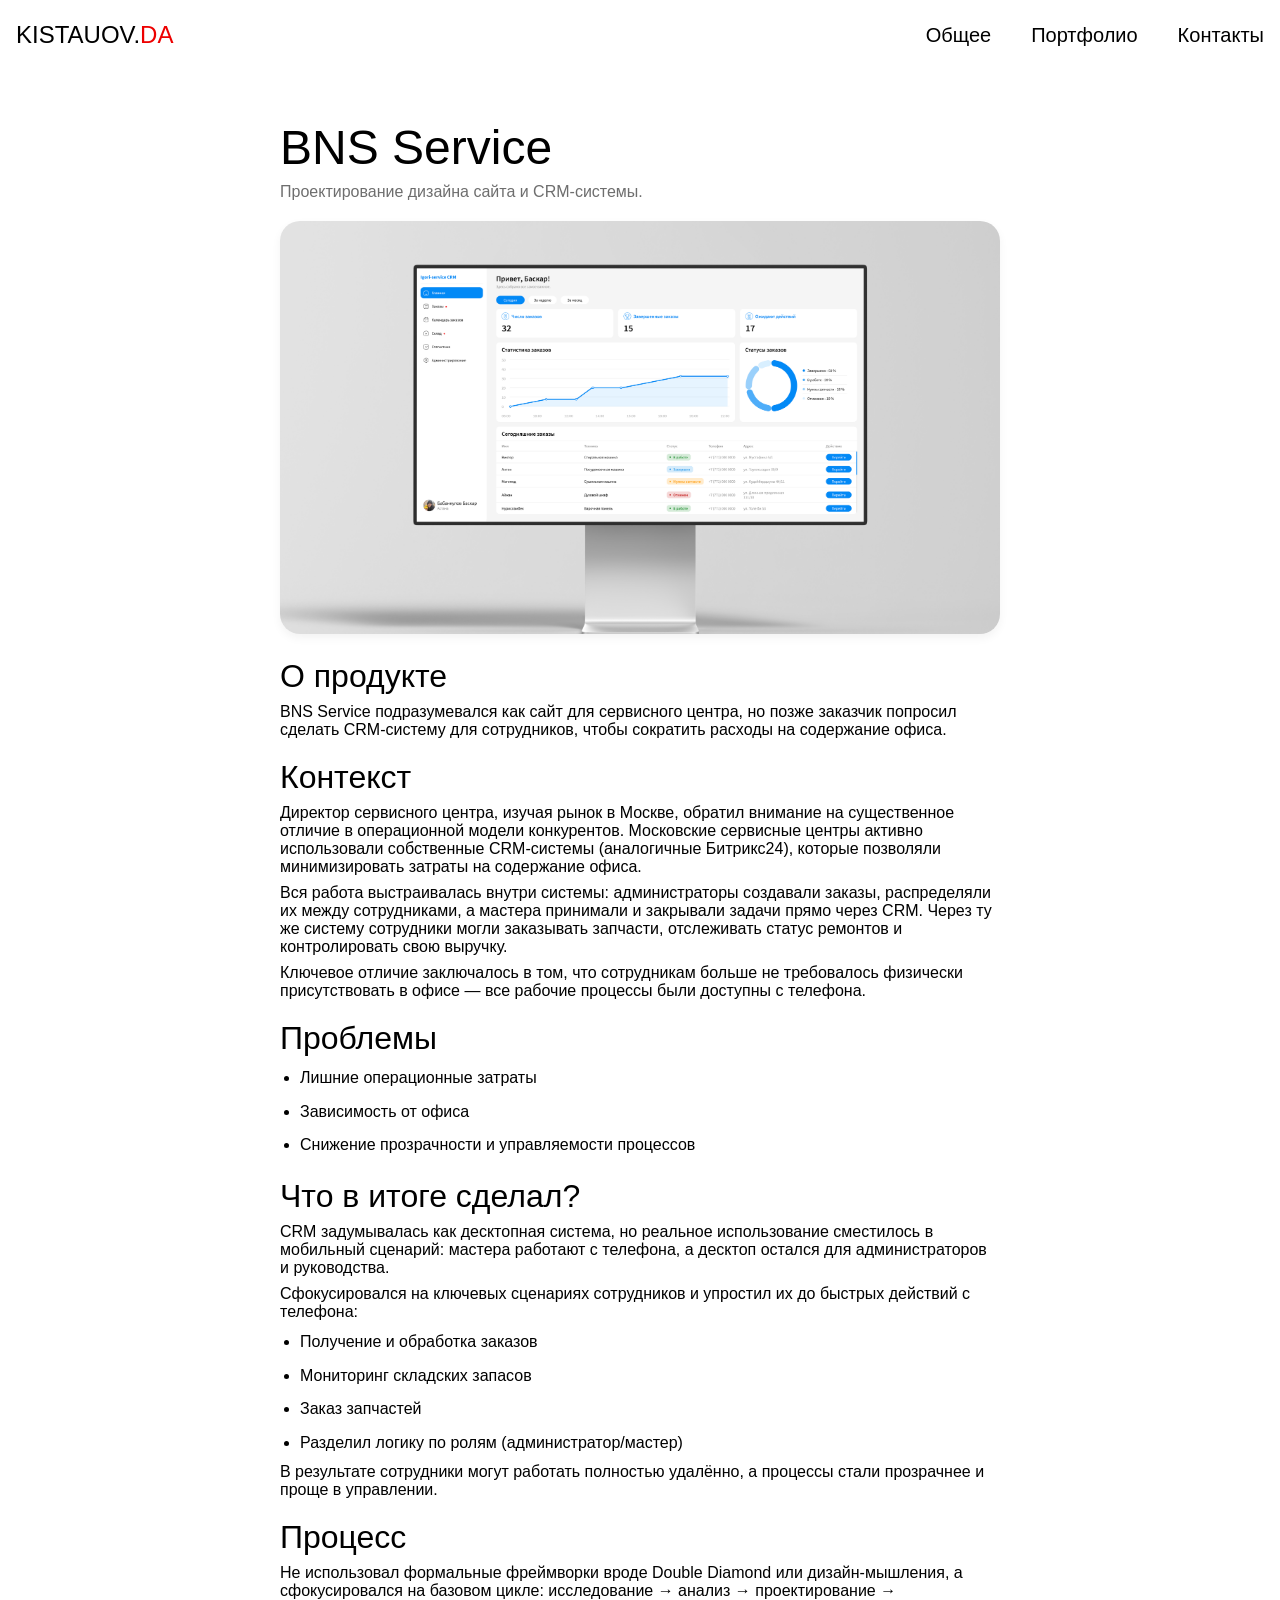
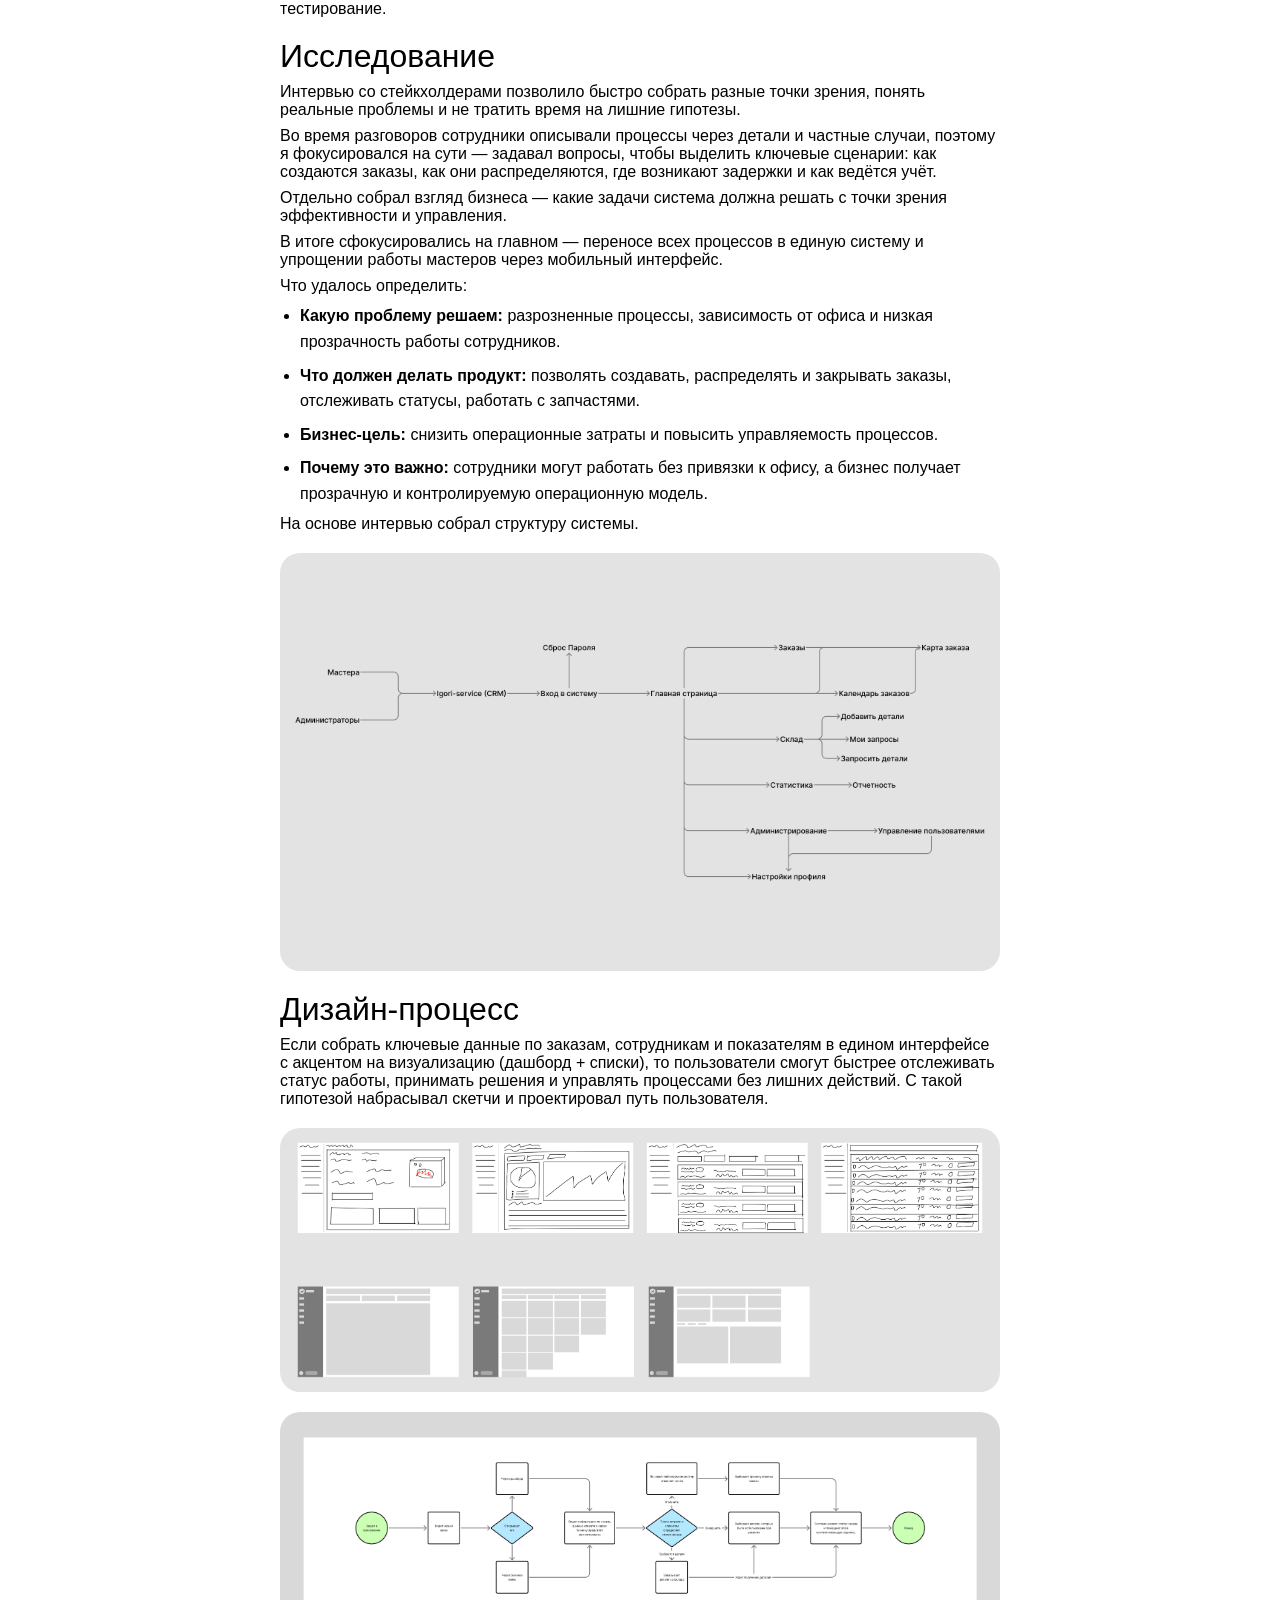
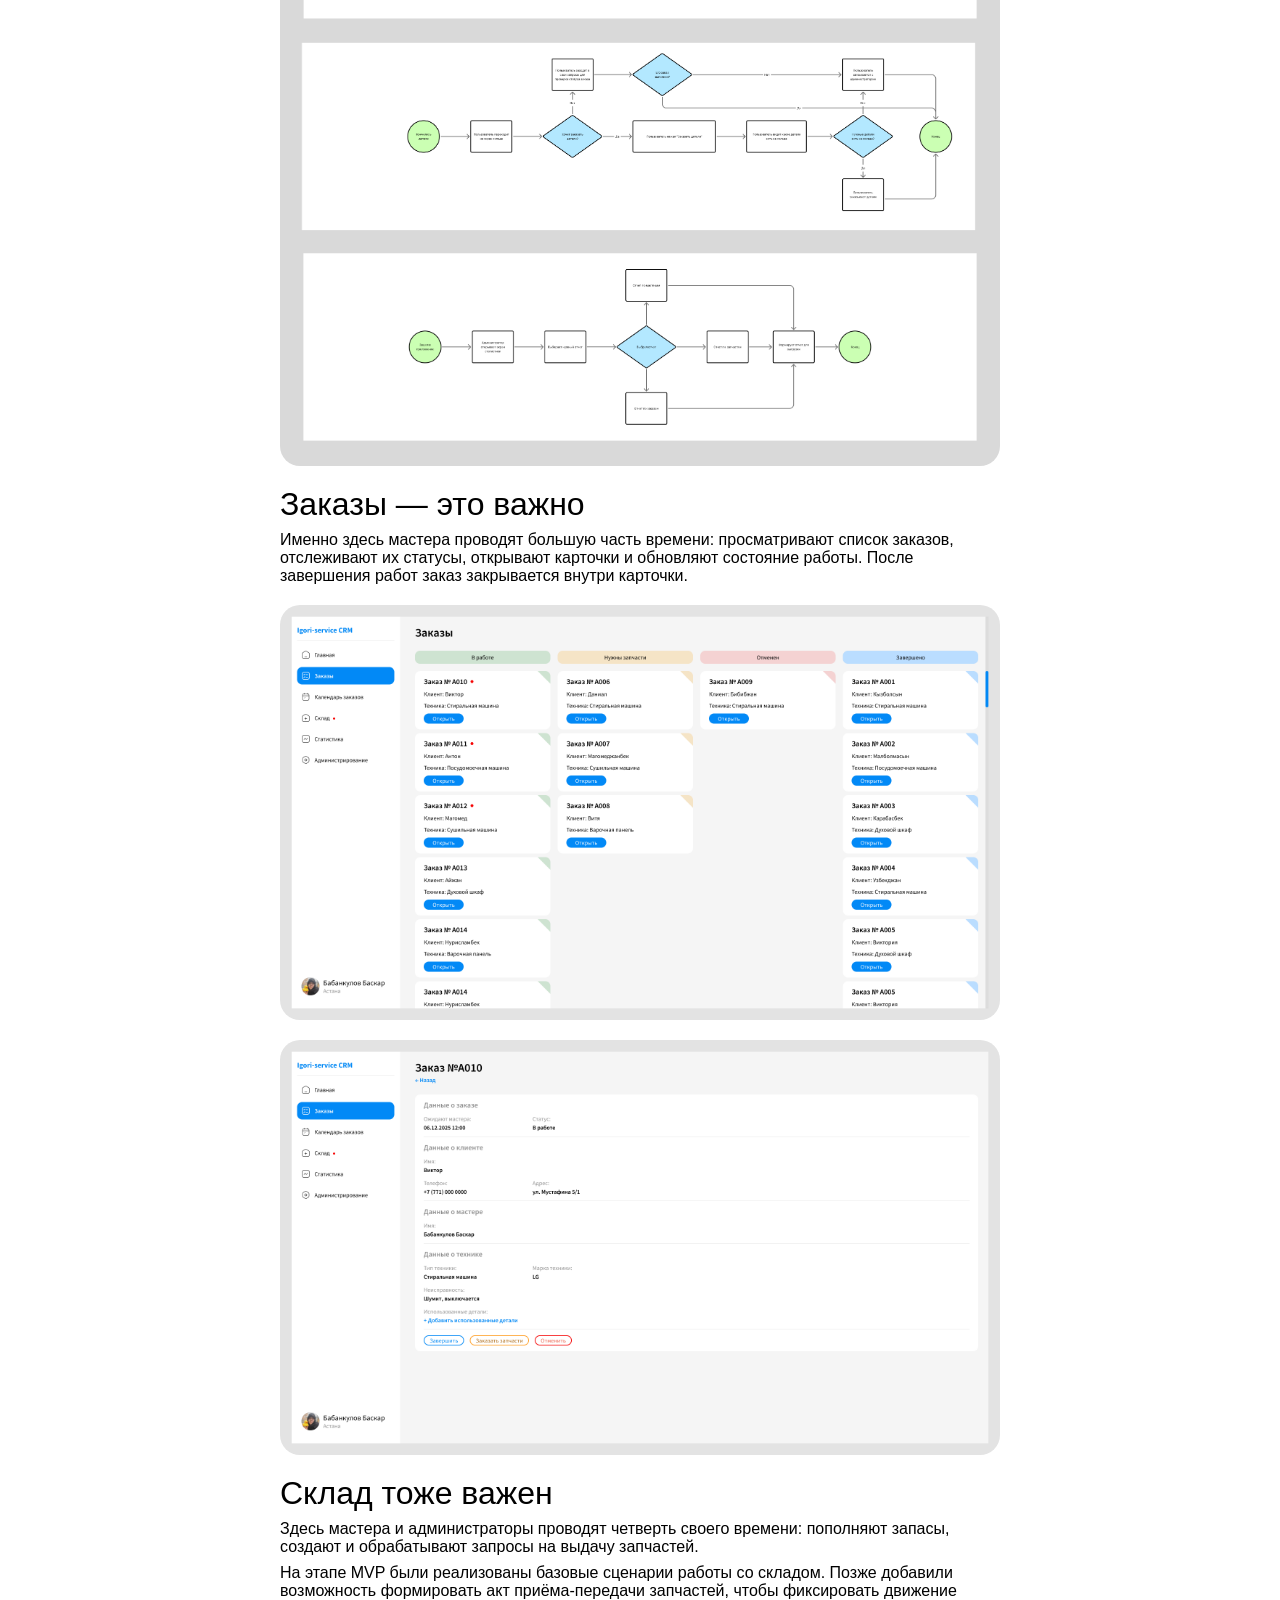
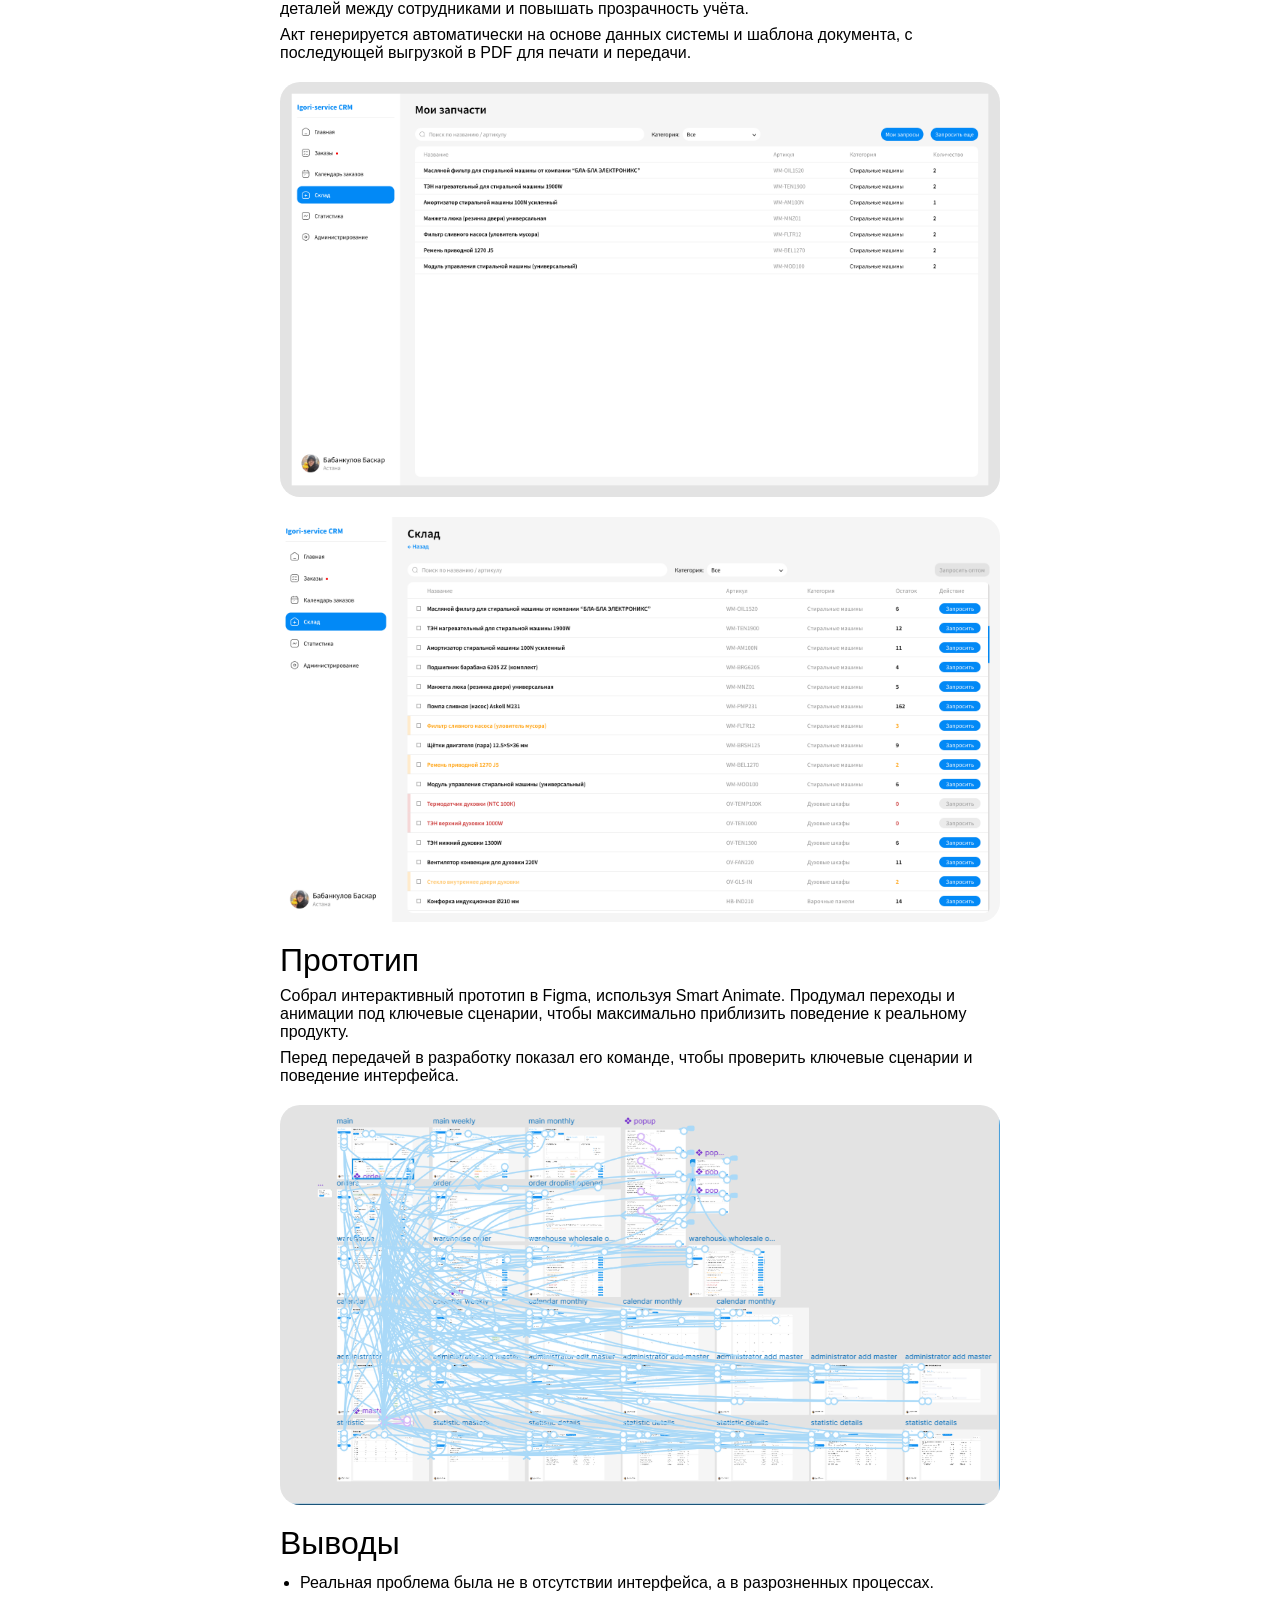
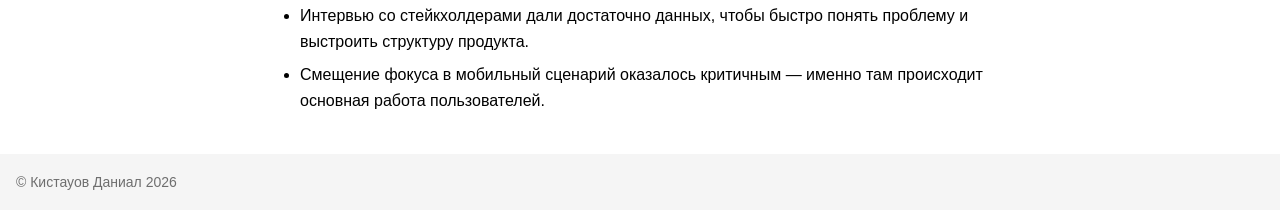
<file: bnsservice.html>
<!DOCTYPE html>
<html lang="en">
<head>
    <meta charset="UTF-8">
    <meta name="viewport" content="width=device-width, initial-scale=1.0">
    <title>BNS Service</title>
    <link rel="stylesheet" href="main.css">
</head>
<body>
    <header>
        <div class="header-wrapper">
            <a href="index.html" class="logo">Kistauov.<span class="logo-part">Da</span></a>
            <button class="burger-btn" id="burgerBtn" aria-label="Открыть меню">
                <span></span>
                <span></span>
                <span></span>
            </button>
            <nav id="mobileNav">
                <a href="index.html#main" class="link">Общее</a>
                <a href="index.html#portfolio" class="link">Портфолио</a>
                <a href="index.html#contacts" class="link">Контакты</a>
            </nav>
        </div>
    </header>
    <main class="case-study">
        <section class="case-hero">
            <div class="container_txt">
                <h1 class="case-title">BNS Service</h1>
                <p class="case-subtitle">Проектирование дизайна сайта и CRM-системы.</p>
                <picture class="case-main-image">
                    <img src="img/Frame 50.png" alt="BNS Service CRM Dashboard">
                </picture>
            </div>
        </section>

        <section class="case-description">
            <div class="container_txt">
                <div class="case-grid">
                    <div class="case-info-block">
                        <h2>О продукте</h2>
                        <p class="txt">BNS Service подразумевался как сайт для сервисного центра, но позже заказчик попросил сделать CRM-систему для сотрудников, чтобы сократить расходы на содержание офиса.</p>
                    </div>
                    <div class="case-info-block">
                        <h2>Контекст</h2>
                        <p class="txt">Директор сервисного центра, изучая рынок в Москве, обратил внимание на существенное отличие в операционной модели конкурентов. 
                            Московские сервисные центры активно использовали собственные CRM-системы (аналогичные Битрикс24), которые позволяли минимизировать затраты на содержание 
                            офиса.
                        </p>
                        <p class="txt">
                            Вся работа выстраивалась внутри системы: администраторы создавали заказы, распределяли их между сотрудниками, а мастера принимали и закрывали задачи 
                            прямо через CRM. Через ту же систему сотрудники могли заказывать запчасти, отслеживать статус ремонтов и контролировать свою выручку.
                        </p>
                        <p class="txt">Ключевое отличие заключалось в том, что сотрудникам больше не требовалось физически присутствовать в офисе — все рабочие процессы были доступны с телефона.</p>
                    </div>
                    <div class="case-info-block">
                        <h2>Проблемы</h2>
                        <ul class="txt-list">
                            <li>Лишние операционные затраты</li>
                            <li>Зависимость от офиса</li>
                            <li>Снижение прозрачности и управляемости процессов</li>
                        </ul>
                    </div>
                    <div class="case-info-block">
                        <h2>Что в итоге сделал?</h2>
                        <p class="txt">CRM задумывалась как десктопная система, но реальное использование сместилось в мобильный сценарий: мастера работают с телефона, а десктоп остался для администраторов и руководства.</p>
                        <p class="txt">Сфокусировался на ключевых сценариях сотрудников и упростил их до быстрых действий с телефона:</p>
                        <ul class="txt-list">
                            <li>Получение и обработка заказов</li>
                            <li>Мониторинг складских запасов</li>
                            <li>Заказ запчастей</li>
                            <li>Разделил логику по ролям (администратор/мастер)</li>
                        </ul>
                        <p class="txt">В результате сотрудники могут работать полностью удалённо, а процессы стали прозрачнее и проще в управлении.</p>
                    </div>
                    <div class="case-info-block">
                        <h2 class="section-label">Процесс</h2>
                        <p class="txt-secondary">Не использовал формальные фреймворки вроде Double Diamond или дизайн-мышления, а сфокусировался на базовом цикле: исследование → анализ → проектирование → тестирование.</p>
                    </div>
                    <div class="case-info-block">
                        <h2 class="section-label">Исследование</h2>
                        <p class="txt">Интервью со стейкхолдерами позволило быстро собрать разные точки зрения, понять реальные проблемы и не тратить время на лишние гипотезы.</p>
                        <p class="txt">Во время разговоров сотрудники описывали процессы через детали и частные случаи, поэтому я фокусировался на сути — задавал вопросы, чтобы выделить ключевые сценарии:
                            как создаются заказы, как они распределяются, где возникают задержки и как ведётся учёт.</p>
                        <p class="txt">Отдельно собрал взгляд бизнеса — какие задачи система должна решать с точки зрения эффективности и управления.</p>
                        <p class="txt">В итоге сфокусировались на главном — переносе всех процессов в единую систему и упрощении работы мастеров через мобильный интерфейс.</p>
                        <p class="txt">Что удалось определить:</p>
                        <ul class="txt-list">
                            <li><strong>Какую проблему решаем:</strong> разрозненные процессы, зависимость от офиса и низкая прозрачность работы сотрудников.</li>
                            <li><strong>Что должен делать продукт:</strong> позволять создавать, распределять и закрывать заказы, отслеживать статусы, работать с запчастями.</li>
                            <li><strong>Бизнес-цель:</strong> снизить операционные затраты и повысить управляемость процессов.</li>
                            <li><strong>Почему это важно:</strong> сотрудники могут работать без привязки к офису, а бизнес получает прозрачную и контролируемую операционную модель.</li>
                        </ul>
                        <p class="txt">На основе интервью собрал структуру системы.</p>
                        <div class="visual-gallery">
                            <div class="visual-item">
                                <img src="img/structure.png" alt="Landing Page Design" class="full-width-img">
                            </div>
                        </div>
                    </div>
                    <div class="case-info-block">
                        <h2 class="section-label">Дизайн-процесс</h2>
                        <p class="txt-secondary">Если собрать ключевые данные по заказам, сотрудникам и показателям в едином интерфейсе с акцентом на визуализацию (дашборд + списки),
                        то пользователи смогут быстрее отслеживать статус работы, принимать решения и управлять процессами без лишних действий. С такой гипотезой набрасывал скетчи и проектировал путь пользователя.</p>
                        <div class="visual-gallery">
                            <div class="visual-item">
                                <img src="img/sketch.png" alt="Landing Page Design" class="full-width-img">
                            </div>
                            <div class="visual-item">
                                <img src="img/flow.png" alt="Landing Page Design" class="full-width-img">
                            </div>
                        </div>
                    </div>
                    <div class="case-info-block">
                        <h2 class="section-label">Заказы — это важно </h2>
                        <p class="txt-secondary">Именно здесь мастера проводят большую часть времени: просматривают список заказов, отслеживают их статусы, открывают карточки и обновляют состояние работы. После завершения работ заказ закрывается внутри карточки.</p>
                        <div class="visual-gallery">
                            <div class="visual-item">
                                <img src="img/order.png" alt="Landing Page Design" class="full-width-img">
                            </div>
                            <div class="visual-item">
                                <img src="img/order_in.png" alt="Landing Page Design" class="full-width-img">
                            </div>
                        </div>
                    </div>
                    </div>
                    <div class="case-info-block">
                        <h2 class="section-label">Склад тоже важен</h2>
                        <p class="txt">Здесь мастера и администраторы проводят четверть своего времени: пополняют запасы, создают и обрабатывают запросы на выдачу запчастей.</p>
                        <p class="txt">На этапе MVP были реализованы базовые сценарии работы со складом. Позже добавили возможность формировать акт приёма-передачи запчастей, чтобы фиксировать движение деталей между сотрудниками и повышать прозрачность учёта.</p>
                        <p class="txt">Акт генерируется автоматически на основе данных системы и шаблона документа, с последующей выгрузкой в PDF для печати и передачи.</p>
                        <div class="visual-gallery">
                            <div class="visual-item">
                                <img src="img/warehouse.png" alt="Landing Page Design" class="full-width-img">
                            </div>
                            <div class="visual-item">
                                <img src="img/warehouse_orders.png" alt="Landing Page Design" class="full-width-img">
                            </div>
                        </div>
                    </div>
                    <div class="case-info-block">
                        <h2 class="section-label">Прототип</h2>
                        <p class="txt">Собрал интерактивный прототип в Figma, используя Smart Animate. Продумал переходы и анимации под ключевые сценарии, чтобы максимально приблизить поведение к реальному продукту.</p>
                        <p class="txt">Перед передачей в разработку показал его команде, чтобы проверить ключевые сценарии и поведение интерфейса.</p>
                        <div class="visual-gallery">
                            <div class="visual-item">
                                <img src="img/prototyping.png" alt="Landing Page Design" class="full-width-img">
                            </div>
                        </div>
                    </div>
                    <div class="case-info-block">
                        <h2 class="section-label">Выводы</h2>
                        <ul class="txt-list">
                            <li>Реальная проблема была не в отсутствии интерфейса, а в разрозненных процессах.</li>
                            <li>Интервью со стейкхолдерами дали достаточно данных, чтобы быстро понять проблему и выстроить структуру продукта.</li>
                            <li>Смещение фокуса в мобильный сценарий оказалось критичным — именно там происходит основная работа пользователей.</li>
                        </ul>
                    </div>
            </div>
        </section>
    </main>
    <footer>
        <div class="footer-wrapper">
            <p>© Кистауов Даниал 2026</p>
        </div>
    </footer>   
</body>
<script src="main.js"></script>
</html>
</file>
<file: main.css>
.preloader {
    position: fixed;
    top: 0;
    left: 0;
    width: 100vw;
    height: 100vh;
    display: flex;
    justify-content: center;
    align-items: flex-start;
    z-index: 9999; /* Самый высокий индекс */
}
.preloader-img {
    max-width: none;
    height: auto;
    display: block;
}
/* Класс для скрытия */
.preloader-hidden {
    opacity: 0;
    visibility: hidden;
}
.no-scroll {
    overflow: hidden;
    position: fixed;
    width: 100%;
}   


body {
  background-color: #fff;
  font-family: 'Inter', Roboto, sans-serif;
  margin: 0;
  color: #000;
}
:root {
  --txt-secondary: #6E6E6E;
  --contrast: #ED0000; 
}

h1 {
  font-size: 48px;
  font-weight: 500;
  margin: 0;
}
h2 {
  font-size: 32px;
  font-weight: 500;
  margin: 0;
}
h3 {
  font-size: 20px;
  font-weight: 500;
  margin: 0;
}
h3.regular {
  font-weight: 400;
}
p {
  margin: 0;
}
.link {
  font-size: 20px;
  text-decoration: none;
  color: #000;
}
.link:hover {
  color: var(--contrast);
}
.link:active {
  color: var(--contrast);
}


/* --- Шапка --- */
header{
max-width: 1260px;
margin: 0 auto;
padding: 0 16px;
}
.header-wrapper {
  display: flex;
  justify-content: space-between;
  align-items: center;
  height: 70px;
}
.logo {
  text-decoration: none;
  font-size: 24px;
  text-transform: uppercase;
  color: #000;
}
.logo-part {
  color: var(--contrast);
}
nav {
  display: flex;
  gap: 40px;
}
.burger-btn {
    display: none; /* СКРЫВАЕМ кнопку на компьютере */
    background: none;
    border: none;
    cursor: pointer;
    flex-direction: column;
    justify-content: space-between;
    width: 30px;
    height: 20px;
    padding: 0;
    z-index: 1000;
}
.burger-btn span {
    width: 100%;
    height: 3px;
    background-color: #000;
    border-radius: 3px;
    transition: 0.3s;
}


/* --- Хиро блок --- */
section.hero {
  padding: 50px 16px;
  display: flex;
  flex-direction: column;
  gap: 20px;
  align-items: center;
  justify-content: center;
}
.hero > picture > img {
  border-radius: 20px;
  box-shadow: 0px 4px 10px rgba(0, 0, 0, 0.05);
}
.hero-txt-wrapper {
  display: flex;
  flex-direction: column;
  gap: 8px;
  align-items: center;
  justify-content: center;
  max-width: 812px;
  text-align: center;
}
.hero-txt-wrapper > h3 {
  color: var(--txt-secondary);
}
.hero-txt-wrapper > a {
  color: var(--contrast);
}


/* --- Портфолио --- */
section.portfolio {
  background-color: #f5f5f5;
  width: 100%;
  padding: 50px 0;
}
div.container {
  max-width: 1260px;
  margin: 0 auto;
  padding: 0 16px;
}
div.container_txt {
  max-width: 720px;
  margin: 0 auto;
  padding: 0 16px;
}
div.container h2 {
  margin-bottom: 20px;
}
.portfolio-grid {
  display: grid;
  grid-template-columns: repeat(2,1fr);
  gap: 20px;
}
.card-large {
  grid-column: span 2;
}
.product-card {
  background-color: #fff;
  border-radius: 20px;
  overflow: hidden;
  transition: transform 0.2s ease, box-shadow 0.2s ease;
}
.product-card:hover {
  transform: translateY(-5px);
  box-shadow: 0px 4px 10px rgba(0, 0, 0, 0.05);
}
.card-link {
  text-decoration: none;
  color: inherit;
  display: flex;
  flex-direction: column;
  height: 100%;
}
  /* Шапка карточки (Текст + Подробнее) */
.card-header {
  padding: 16px; /* Внутренние отступы текста */
  display: flex;
  justify-content: space-between;
  align-items: flex-start;
  gap: 16px;
}
.card-header .title {
  max-width: 70%; /* Ограничиваем ширину текста, чтобы не налезал на "Подробнее" */
}
.card-header h3 {
  font-size: 20px;
  margin-bottom: 8px;
}
.card-header .txt {
  font-size: 16px;
  color: var(--txt-secondary);
  line-height: 1.4;
}
.card-header .more {
  display: flex;
  align-items: center;
  gap: 8px;
  color: #000;
  font-size: 16px;
  font-weight: 500;
  white-space: nowrap; /* Чтобы не переносилось на новую строку */
}
/* Красный цвет для "Подробнее" на hover (как у навигации) */
.product-card:hover .more {
  color: var(--contrast);
}
/* Изображение внутри карточки */
.card-image {
  display: block;
  padding: 0 16px 16px 16px; /* Отступы для картинки, чтобы она была "внутри" серого фона */
  margin-top: auto; /* Прижимает картинку к низу карточки */
  max-height: 600px;
}
.card-image img {
  width: 100%;
  height: 100%;
  display: block;
  border-radius: 14px; /* Легкое скругление самой картинки монитора */
  object-fit:cover;
  object-position: top;
}


/* Блок Дополнительной информации*/
.about {
    padding: 50px 0;
    background-color: #fff;
}
/* Настройка сетки */
.about-row {
    display: grid;
    /* Левая колонка 1 доля, правая 2.5 доли (примерно 30/70) */
    grid-template-columns: 1fr 1fr; 
    gap: 20px;
    padding: 20px 0;
    border-top: 1px solid #EAEAEA; /* Линии между секциями */
}
/* Убираем верхнюю линию у самого первого блока, чтобы не дублировать заголовок */
.about-row:first-of-type {
    border-top: 1px solid #EAEAEA; 
}
/* Стили заголовков внутри строк */
.about-row h3 {
    font-size: 20px;
    font-weight: 500;
    color: #000;
}
/* Стили текста справа */
.about-content p {
    font-size: 16px;
    line-height: 1.6;
    color: var(--txt-secondary);
    margin-bottom: 12px;
}
.about-content p:last-child {
    margin-bottom: 0;
}
/* Стили ссылок в контактах */
.contacts-list a {
    color: inherit;
    text-decoration: none;
    transition: color 0.2s;
}
.contacts-list a:hover {
    color: var(--contrast);
}
footer {
    background-color: #f5f5f5;
    padding: 20px 16px;
}
.footer-wrapper {
  max-width: 1260px;
  margin: 0 auto;
}
.footer-wrapper p {
  color: var(--txt-secondary);
  font-size: 14px;
}


/*Заголовок внутренней страницы*/
.case-hero {
    padding: 50px 0 0 0;
    text-align: left; /* В кейсе текст обычно по левому краю, как на макете */
}
.case-subtitle {
    color: var(--txt-secondary);
    font-size: 16px;
    margin: 8px 0 20px 0;
}
.case-main-image img {
    width: 100%;
    border-radius: 20px;
    box-shadow: 0px 4px 10px rgba(0, 0, 0, 0.05);
}


/* Сетка описания (используем 1 колонку для текста, как в макете) */
.case-description {
    padding: 20px 0;
}
.case-info-block {
    margin-bottom: 20px;
}
.case-info-block > p {
  margin-bottom: 8px;
}
div.case-info-block > h2 {
  margin-bottom: 8px;
}
.txt-list {
    padding-left: 20px;
    color: #000;
    line-height: 1.6;
    margin: 0 0;
}
.txt-list li {
    margin-bottom: 8px;
}
/* Визуальная часть */
.case-visuals {
    background-color: #f5f5f5; /* Как в твоем портфолио-гриде */
    padding: 40px 0;
}
div.container, .container_txt > h2.section-label{
    margin-bottom: 8px;
}
.visual-item {
    margin-top: 20px;
    text-align: center;
}
.full-width-img {
    width: 100%;
    height: auto;
    border-radius: 20px;
    display: block;
}


/* Адаптив для мобилок: превращаем в одну колонку */
@media (max-width: 768px) {
    section.portfolio, .about {
      padding: 30px 0;
    }
    section.case-hero {
      padding: 30px 0 0 0;
    }
    .about-row {
        grid-template-columns: 1fr;
        gap: 16px;
        padding: 24px 0;
    }


    /* 1. Перестраиваем сетку в одну колонку */
  .portfolio-grid {
    grid-template-columns: 1fr; /* Теперь только одна колонка */
    gap: 16px; /* Можно немного уменьшить отступы для мобилок */
  }
  /* 2. Отменяем растяжение большой карточки */
  .card-large {
    grid-column: span 1; /* Теперь она занимает только одну колонку, как и все */
  }
  /* 3. Корректируем высоту контейнера картинки (опционально) */
  .card-image {
    height: 300px; /* На мобилках 500px может быть слишком много, лучше уменьшить */
  }
  /* 4. Уменьшаем шрифты для заголовков (опционально, для лучшего UX) */
  h1 { font-size: 32px; }
  h2 { font-size: 24px; }
  .card-header {
    flex-direction: column; /* Текст и "Подробнее" встанут друг под другом */
    align-items: flex-start;
  }


  .burger-btn {
        display: flex; /* ПОКАЗЫВАЕМ кнопку только на мобилках */
    }

  nav {
        /* Превращаем навигацию в скрытую панель */
        display: flex;
        position: fixed;
        top: 0;
        right: -100%; /* Спрятано */
        width: 100%;
        height: 100vh;
        background-color: #fff;
        flex-direction: column;
        align-items: center;
        justify-content: center;
        gap: 30px;
        transition: 0.4s ease-in-out;
        z-index: 999;
    }

    /* Когда добавляем класс .open через JS */
  nav.open {
        right: 0;
    }

    /* Анимация иконки в крестик */
    .burger-btn.active span:nth-child(1) { transform: translateY(8.5px) rotate(45deg); }
    .burger-btn.active span:nth-child(2) { opacity: 0; }
    .burger-btn.active span:nth-child(3) { transform: translateY(-8.5px) rotate(-45deg); }
}
</file>
